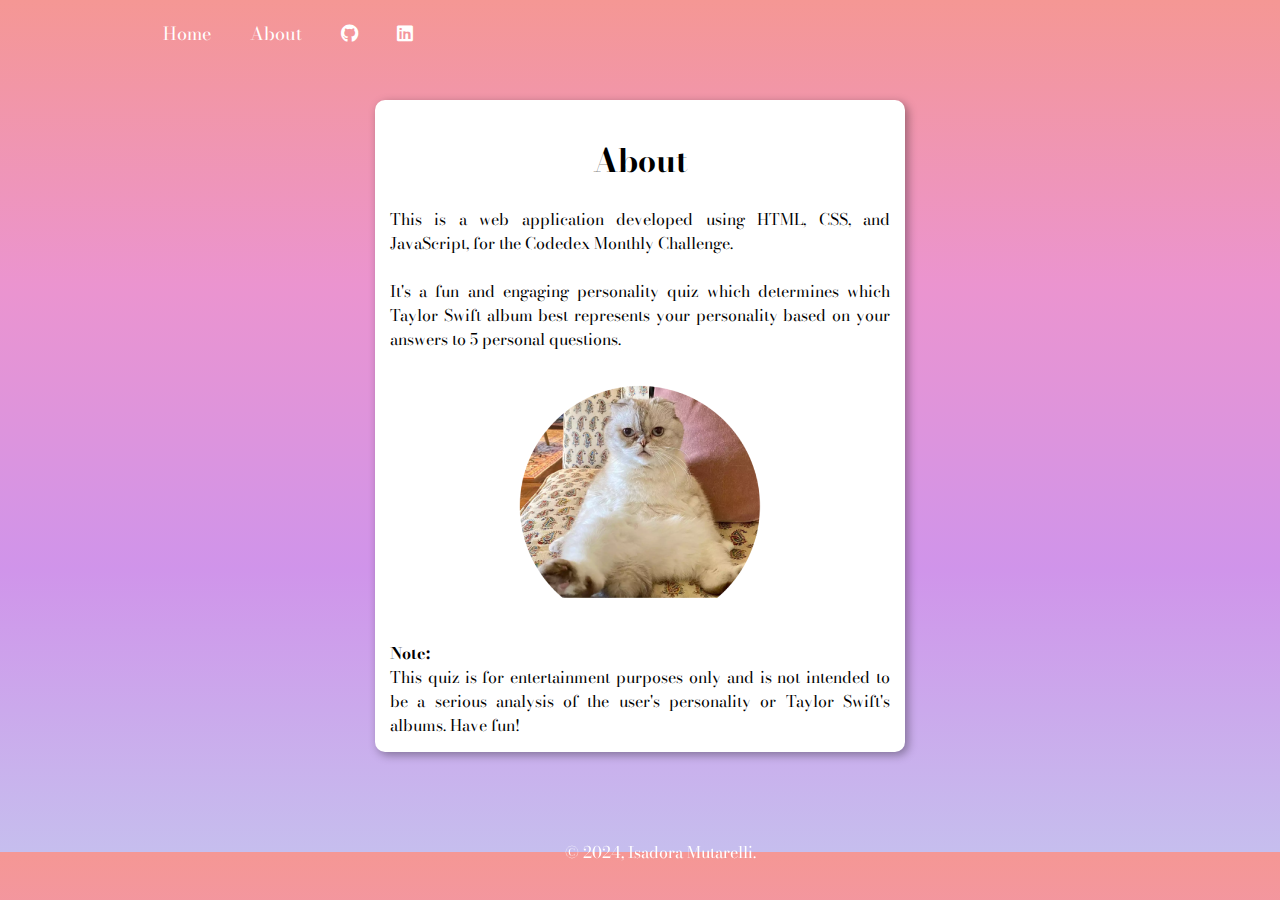
<file: about.html>
<!DOCTYPE html>
<html lang="en">
<head>
    <meta charset="UTF-8">
    <meta name="viewport" content="width=device-width, initial-scale=1.0">
    <title>Taylor Swift Album Quiz</title>
    <link rel="stylesheet" href="style.css">
    <link rel="stylesheet" href="https://cdnjs.cloudflare.com/ajax/libs/font-awesome/5.15.4/css/all.min.css">

</head>
<body>
    <header>

        <nav class="navBar">
            <a href="index.html" classe="active">Home</a>
            <a href="about.html"  classe="active">About</a>
            <a href="https://github.com/isadoramutarelli" target="_blank"><i class="fab fa-github"></i></a>
            <a href="https://www.linkedin.com/in/isadora-mutarelli/" target="_blank"><i class="fab fa-linkedin"></i></a>
        </nav>
    </header>

    <section class="about">
        <h1>About </h1>
        <p>This is a web application developed using HTML, CSS, and JavaScript, for the Codedex Monthly Challenge.<br/><br/>
        It's a fun and engaging personality quiz which determines which Taylor Swift album best represents your personality based on your answers to 5 personal questions.</p>

        <img src="img/cat_taylor_s.png" alt ="Berson" class="centered-image"><br/<br/>

        <strong>Note:</strong><br/>
        This quiz is for entertainment purposes only and is not intended to be a serious analysis of the user's personality or Taylor Swift's albums. Have fun!

    </section>


    <footer>
        <p>&copy; 2024, Isadora Mutarelli.</p>
    </footer>

    <script src="script.js"></script>
</body>
</html>
</file>
<file: style.css>
@import url('https://fonts.googleapis.com/css2?family=Bodoni+Moda:ital,opsz,wght@0,6..96,400..900;1,6..96,400..900&display=swap');


body{
    /* background: linear-gradient(to bottom, rgb(198,190,238), rgb(208,148,234), rgb(235,148,207), rgb(245,151,148)); */
    background: linear-gradient(to bottom, rgb(245,151,148), rgb(235,148,207), rgb(208,148,234), rgb(198,190,238));
    font-family: 'Bodoni Moda', normal;
    line-height: inherit
}


header{
    text-align: center;
    font: normal 'Bodoni Moda';
    position: absolute;
    top:0;
    left: 0;
    width: auto;
    padding: 20px 10%;
    background:transparent;
    display:inline-flex;
    justify-content: space-around;
    align-items: center;
}

.navBar a {
    font-size: 18px;
    color: #fff;
    text-decoration: none;
    font-weight: 500px;
    margin-left: 35px;
    transition: .3s;
}
.navBar a:hover,
.navBar a.active{
    color:#5782c9;
}
section{
    background-color: white;
    border-radius: 10px;
    padding:15px;
    width:500px;
    margin: auto;
    margin-top: 100px;
    margin-bottom: 100px;
    box-shadow: 3px 3px 10px rgba(5, 5, 5, 0.363);
}

div{
    text-align: center;
    padding: 7px;
}

.intro {
    width:80%;
    height: 500px;
    background-image: url('img/posterErasTour.png');
    background-size: contain;
    background-repeat: no-repeat;
    background-position: center;
    padding: 50px;
    text-align: center;
    color: white;
}


.intro .start-btn{
    width: 400px;
    height: 40px;
    background: #5EB7FF;
    color: white;
    font-weight: bold;
    border: 2px solid #fff;
    border-radius: 8px;
    cursor: pointer;
    position: relative;
    bottom: -535px;
}

.start-btn:hover{
    cursor: pointer;
    background-color: #4287f5;
    transition: 0.3s ease-out;
}

.options {
    display: grid;
    grid-template-columns: repeat(3, 1fr); /* 3 colunas com largura igual */
    gap: 10px; /* Espaço entre os botões */
}

.options button {
    width: 100%; /* Botões ocupam toda a largura da coluna */
    height:auto;
    cursor: pointer;
    border: none;
    background-color: transparent;
}
.option-button img {
    width: 100px; /* Imagem ocupa toda a largura do botão */
    height: 20px; /* Altura ajustável para manter a proporção */

}

/* Estilo para o contêiner dos botões */
.button-container {
    display: flex; /* Para os botões ficarem lado a lado */
    list-style: none;
    margin: 0;
    justify-content: flex-end; /* Alinha os botões à esquerda */
    gap: 10px; /* Espaçamento entre os botões */
}

/* Estilo para os botões de compartilhamento */
.share-button, .copy-button {
    width: 50px; /* Define a largura */
    height: 50px; /* Define a altura */
    background-color: transparent; /* Cor de fundo (pode ser ajustada) */
    border: none; /* Remove a borda */
    cursor: pointer; /* Muda o cursor ao passar por cima */
    display: flex; /* Permite centralizar a imagem dentro do botão */
    justify-content: center; /* Centraliza a imagem horizontalmente */
    align-items: center; /* Centraliza a imagem verticalmente */
    border-radius: 50%; /* Define a borda circular */
    transition: background-color 0.3s; /* Efeito de transição suave ao passar o mouse */
}

/* Estilo para os ícones dentro dos botões */
.share-button i, .copy-button i {
    font-size: 24px; /* Tamanho do ícone */
    color: black; /* Cor do ícone (pode ser ajustada) */
}

/* Estilo para o hover nos botões */
.share-button:hover, .copy-button:hover {
    background-color: rgba(0, 123, 255, 0.1); /* Altera a cor de fundo ao passar o mouse */
}

.about h1{
    text-Align: center;
}
.about {
    text-align: justify;
}

.centered-image{
    display: block;
    margin: 0 auto;
}

footer{
    color: #fff; /* Cor do texto no rodapé */
    padding: 20px; /* Espaçamento interno do rodapé */
    text-align: center; /* Centralizar o conteúdo do rodapé */
    position: fixed; /* Fixar o rodapé no fundo da página */
    left: 0;
    bottom: 0;
    width: 100%; /* Largura total */
}
</file>
